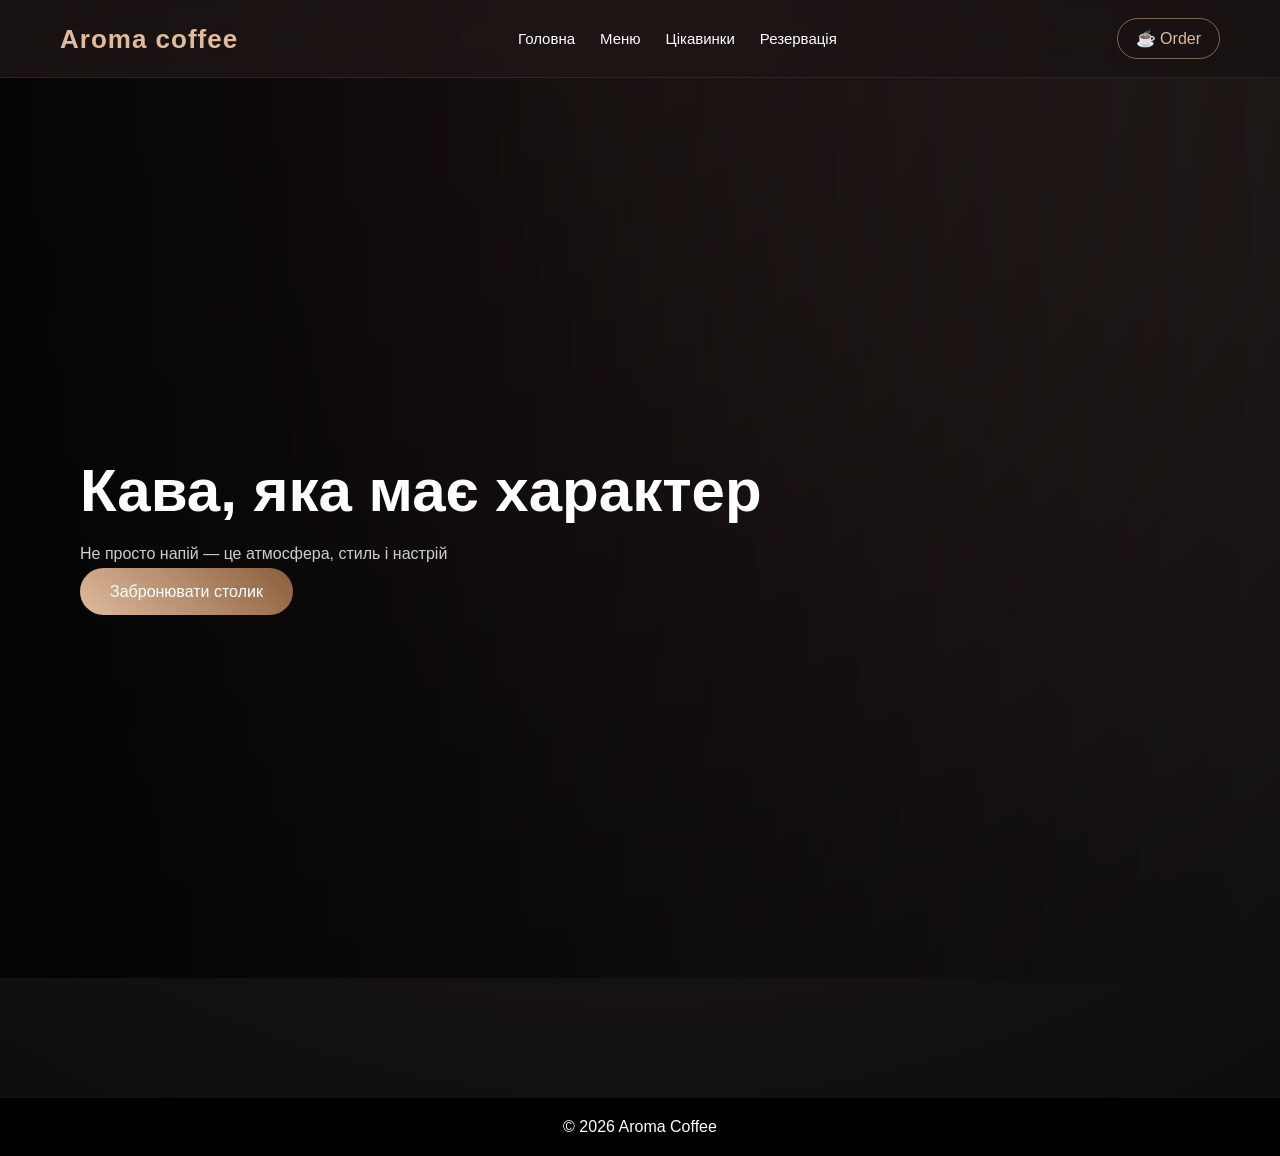
<file: index.html>
<!DOCTYPE html>
<html lang="uk">
<head>
<meta charset="UTF-8">
<meta name="viewport" content="width=device-width, initial-scale=1.0">
<title>Aroma Coffee</title>
<link rel="stylesheet" href="style.css">
</head>

<body>

<header class="header">
    <div class="logo-block">
        <div class="logo">Aroma coffee</div>
    
    </div>

   <nav class="nav">
        <a href="index.html" class="active">Головна</a>
        <a href="menu.html">Меню</a>
        <a href="gallery.html">Цікавинки</a>
        <a href="booking.html">Резервація</a>
    </nav>

    <div class="header-btn">
        ☕ Order
    </div>
</header>

<section class="hero">
    <div class="hero-box">
        <h1>Кава, яка має характер</h1>
        <p>Не просто напій — це атмосфера, стиль і настрій</p>

        <a href="booking.html" class="btn">Забронювати столик</a>
    </div>
</section>



<footer>© 2026 Aroma Coffee</footer>

</body>
</html>
</file>
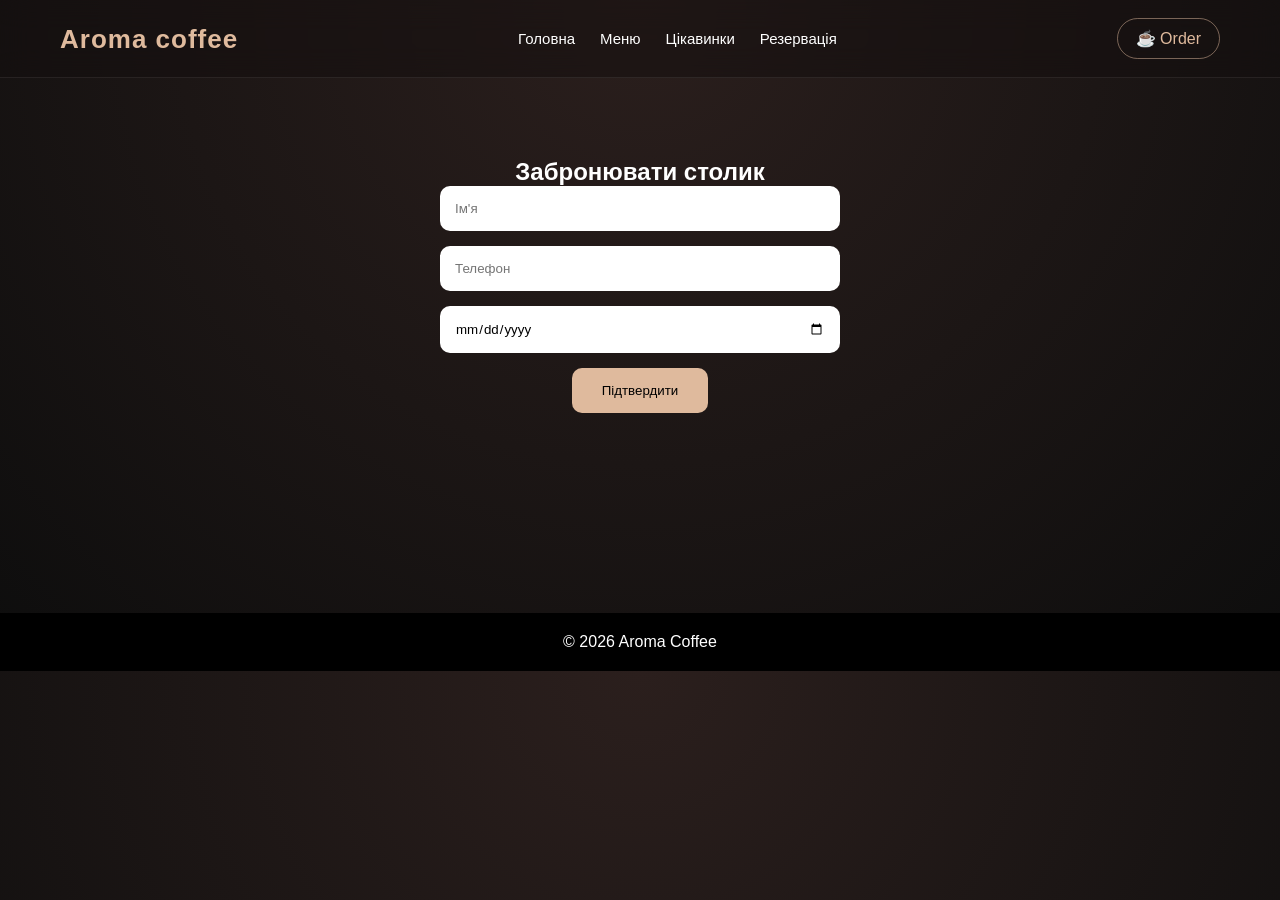
<file: booking.html>
<!DOCTYPE html>
<html lang="uk">
<head>
<meta charset="UTF-8">
<meta name="viewport" content="width=device-width, initial-scale=1.0">
<title>Бронювання</title>
<link rel="stylesheet" href="style.css">
</head>

<body>

<header class="header">
    <div class="logo-block">
        <div class="logo">Aroma coffee</div>
    </div>

    <nav class="nav">
        <a href="index.html" class="active">Головна</a>
        <a href="menu.html">Меню</a>
        <a href="gallery.html">Цікавинки</a>
        <a href="booking.html">Резервація</a>
    </nav>

    <div class="header-btn">
        ☕ Order
    </div>
</header>

<section class="booking">

    <h1>Забронювати столик</h1>

    <form>
        <input type="text" placeholder="Ім'я">
        <input type="tel" placeholder="Телефон">
        <input type="date">

        <button type="submit">Підтвердити</button>
    </form>

</section>

<footer>© 2026 Aroma Coffee</footer>

</body>
</html>
</file>
<file: style.css>
*{
    margin:0;
    padding:0;
    box-sizing:border-box;
    font-family:sans-serif;
}

body{
    background: radial-gradient(circle at top, #2b1f1d, #0d0d0d);
    color:white;
}


.header{
    position:sticky;
    top:0;

    display:flex;
    justify-content:space-between;
    align-items:center;

    padding:18px 60px;

    background:rgba(20, 15, 15, 0.55);
    backdrop-filter:blur(15px);

    border-bottom:1px solid rgba(255,255,255,0.08);

    z-index:1000;
}


.logo-block{
    display:flex;
    flex-direction:column;
    line-height:1;
}

.logo{
    font-size:26px;
    font-weight:700;
    color:#dfba9d;
    letter-spacing:1px;
}

.tagline{
    font-size:11px;
    opacity:0.6;
    letter-spacing:2px;
    text-transform:uppercase;
}

.nav{
    display:flex;
    gap:25px;
}

.nav a{
    position:relative;
    text-decoration:none;
    color:white;
    font-size:15px;
    transition:0.3s;
    padding:5px 0;
}

.header-btn{
    padding:10px 18px;
    border:1px solid rgba(223,186,157,0.5);
    border-radius:25px;

    color:#dfba9d;
    cursor:pointer;

    transition:0.3s;
}

.header-btn:hover{
    background:#dfba9d;
    color:#1a1a1a;
    transform:scale(1.05);
}


@media(max-width:768px){
    .header{
        flex-direction:column;
        gap:10px;
        padding:15px;
    }

    .nav{
        gap:15px;
        flex-wrap:wrap;
        justify-content:center;
    }
}


.hero{
    height:100vh;
    display:flex;
    align-items:center;
    padding:0 80px;

    background:
    linear-gradient(to right, rgba(0,0,0,0.8), transparent),
    url("https://images.unsplash.com/photo-1442512595331-e89e73853f31");

    background-size:cover;
}

.hero-box h1{
    font-size:60px;
}

.hero-box p{
    margin:20px 0;
    opacity:0.8;
}


.btn{
    padding:15px 30px;
    background:linear-gradient(45deg,#dfba9d,#8b5e3c);
    border-radius:30px;
    text-decoration:none;
    color:white;
}


.menu{
    padding:60px;
    text-align:center;
}

.grid{
    display:grid;
    grid-template-columns:repeat(auto-fit,minmax(250px,1fr));
    gap:20px;
    margin-top:40px;
}

.card{
    background:rgba(255,255,255,0.05);
    border-radius:15px;
    overflow:hidden;
    transition:0.3s;
}

.card:hover{
    transform:translateY(-10px);
}

.card img{
    width:100%;
    height:200px;
    object-fit:cover;
}


.signature{
    padding:60px;
}

.signature-card{
    display:flex;
    gap:20px;
    background:rgba(255,255,255,0.05);
    padding:20px;
    border-radius:15px;
}


.gallery{
    display:grid;
    grid-template-columns:repeat(3,1fr);
    gap:10px;
    padding:50px;
}

.gallery img{
    width:100%;
    height:250px;
    object-fit:cover;
    transition:0.3s;
}

.gallery img:hover{
    transform:scale(1.05);
}


.booking{
    text-align:center;
    padding:80px;
}

form{
    max-width:400px;
    margin:auto;
}

input{
    width:100%;
    padding:15px;
    margin-bottom:15px;
    border:none;
    border-radius:10px;
}

button{
    padding:15px 30px;
    background:#dfba9d;
    border:none;
    border-radius:10px;
    cursor:pointer;
}


footer{
    margin-top: 120px;
    text-align:center;
    padding:20px;
    background:black;
}
</file>
